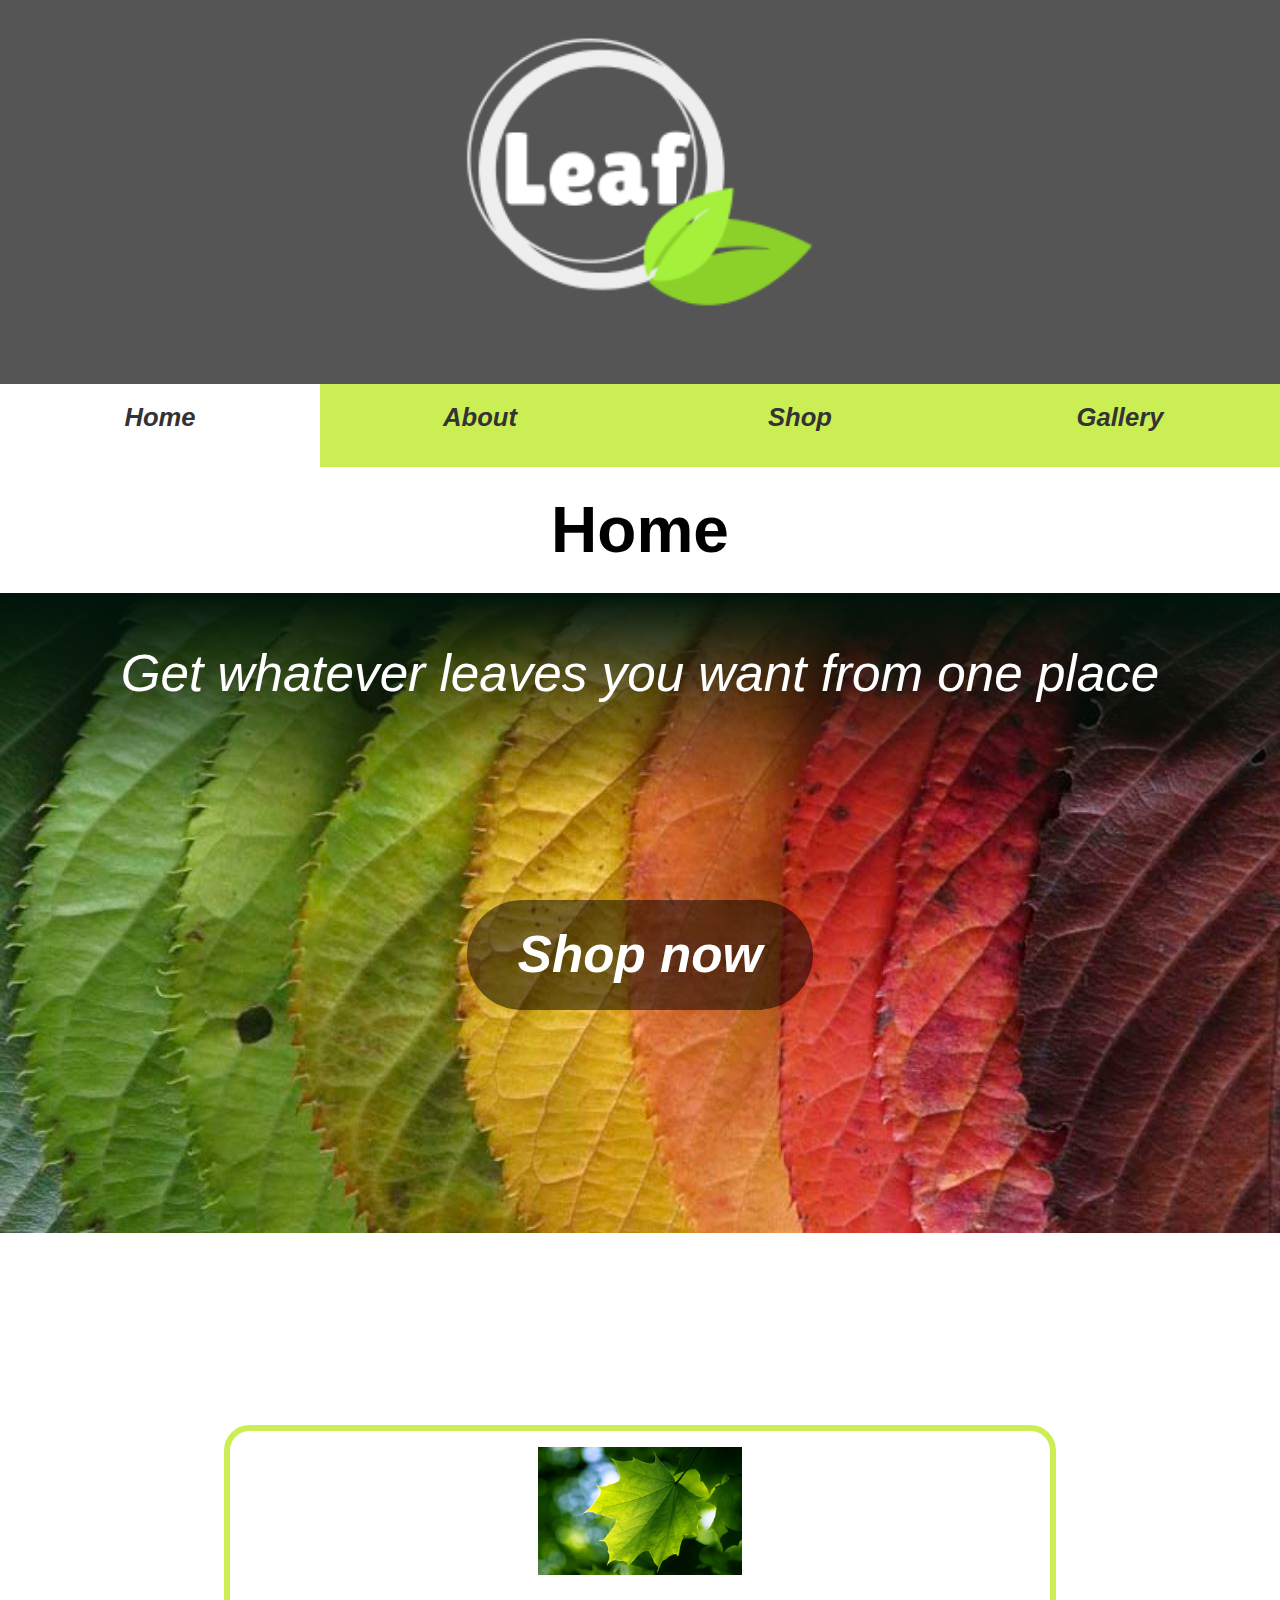
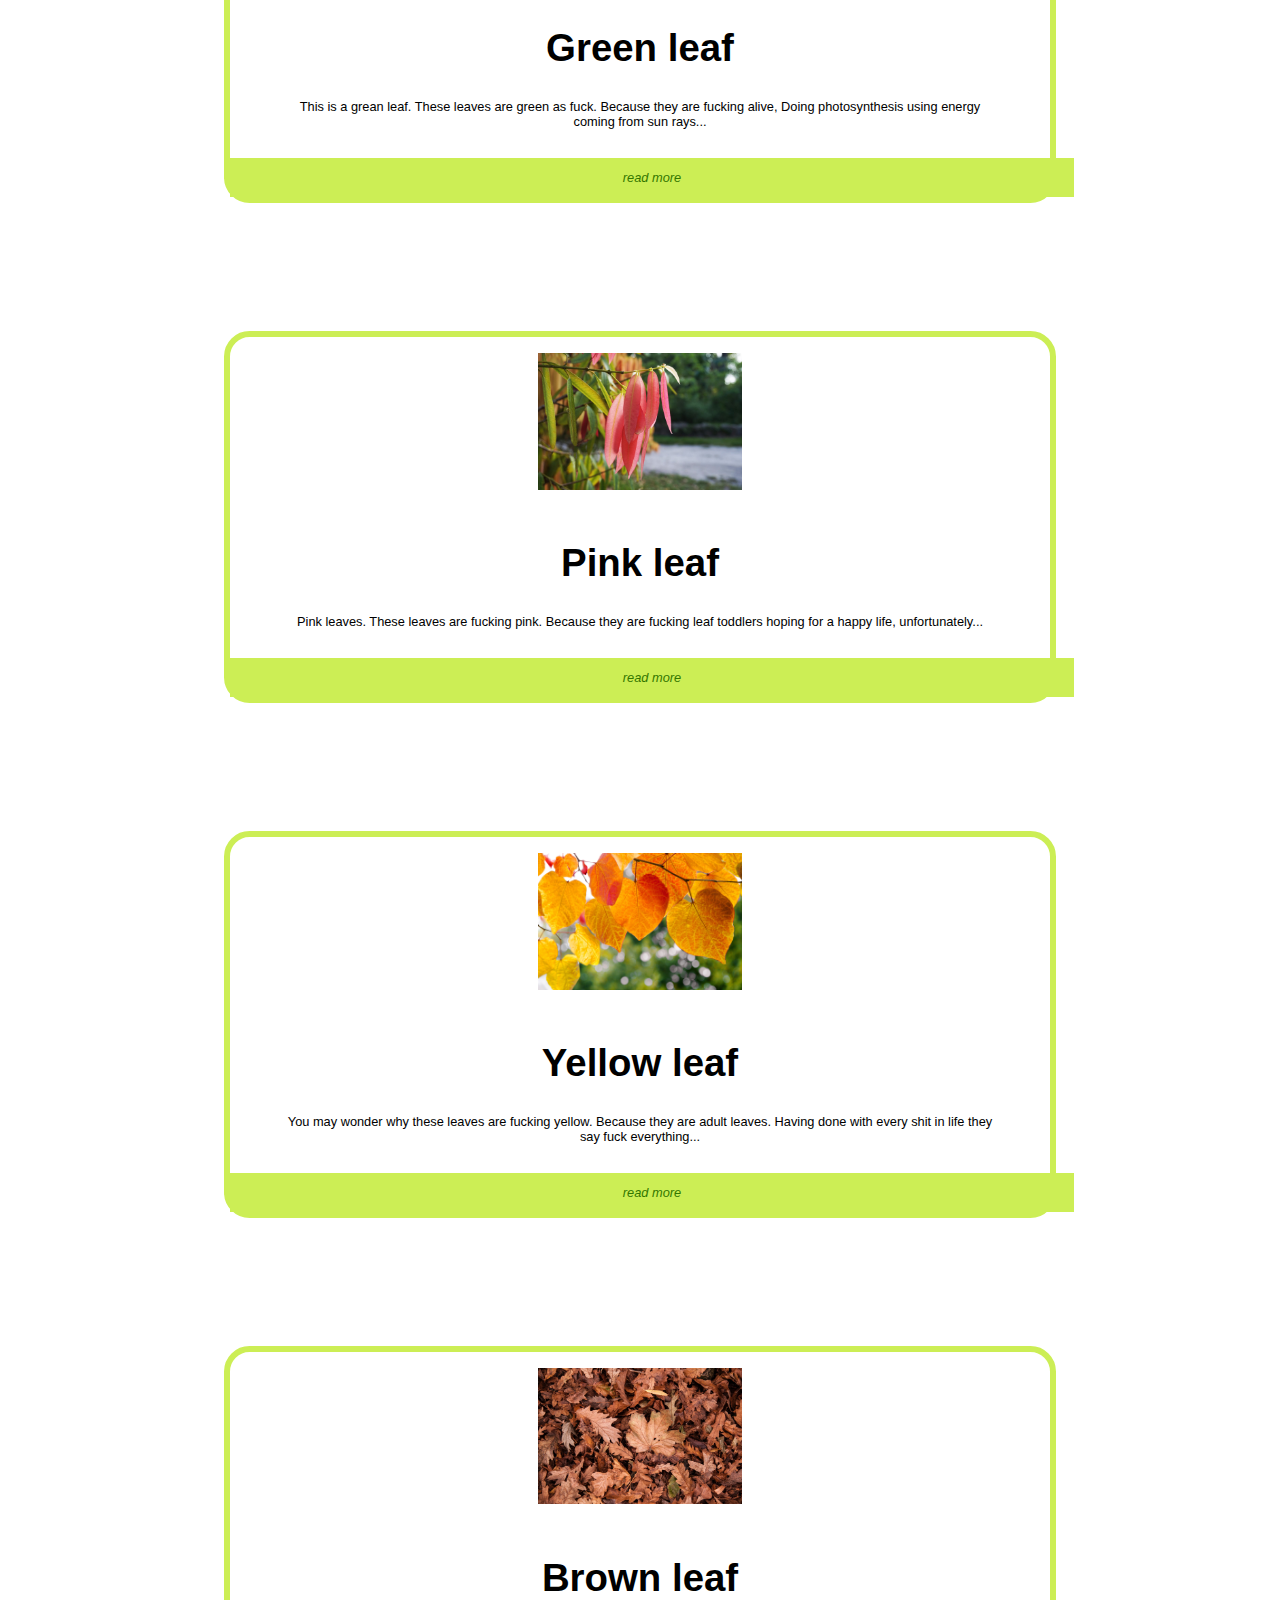
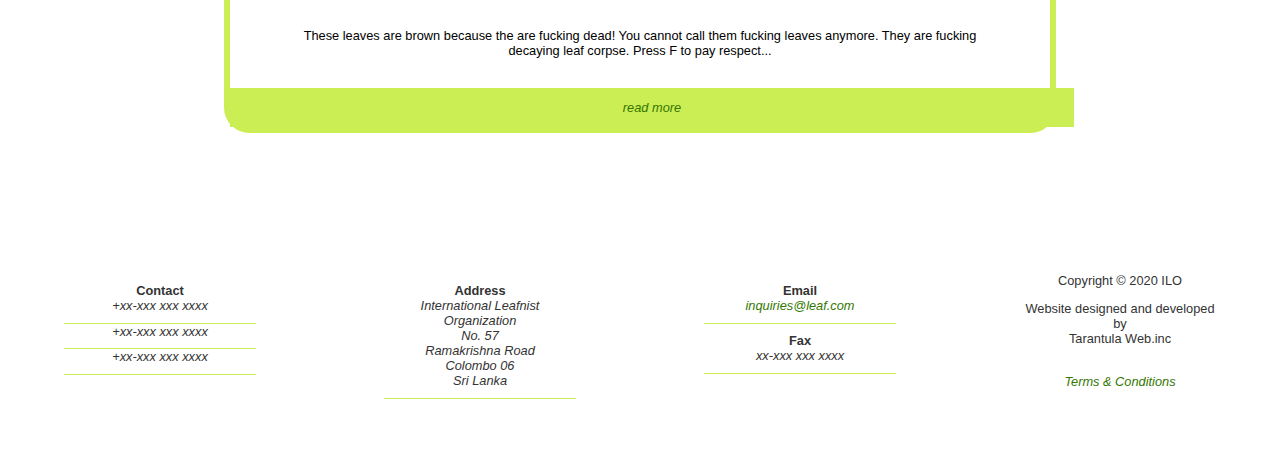
<file: index.html>
<!DOCTYPE html>
<html lang="en" dir="ltr">
  <head>
    <meta charset="utf-8">
    <meta name="viewport" content="width=device-width, initial-scale=1.0">
    <link rel="icon" href="images/favicon.ico">
    <link rel="stylesheet" href="https://cdnjs.cloudflare.com/ajax/libs/font-awesome/4.7.0/css/font-awesome.min.css">
    <title>Leaf.com</title>
    <link rel="stylesheet" href="css/main.css">
    <style media="screen">
    .slideshow
    {
      height: 50vw;
      background-image: url(../images/leaves0.jpg);
      background-repeat: no-repeat;
      background-size:cover;
      display: flex;
      flex-direction: column;
      align-content: space-between;
      padding-bottom: 10vw;
      margin-bottom: 5vw;
      transition: background 0.3s;
    }

    .slideshow p
    {
      padding: 1vw;
      margin: auto;
      text-align: center;
      font-family: sans-serif;
      font-size: 7vw;
      color: #fff;
    }

    #tagline
    {
      margin: 0;
      padding-top: 4vw;
      padding-bottom: 8vw;
      background-image: linear-gradient(to bottom, rgba(0, 20, 10, 1), rgba(0, 20, 10, 0));
      font-style: italic;
    }

    #shoplink
    {
      background-color: rgba(0, 0, 0, 0.5);
      padding: 2%;
      padding-left: 4%;
      padding-right: 4%;
      border-radius: 50vw;
      transition: 0.3s;
    }

    #shoplink a
    {
      margin-top: auto;
      text-decoration: none;
      color: inherit;
      font-weight: bold;
    }

    #shoplink:hover
    {
      background-color: rgba(50, 180, 30, 1);
      padding: 4% 8% 4% 8%;
      font-size: 6vw;
    }


    .leaves
    {
      width: 80vw;
      margin: auto;
      margin-top: 10vw;
      display: flex;
      flex-direction: column;
      text-align: center;
    }

    .leaf
    {
      margin: 5vw auto 5vw auto;
      display: flex;
      flex-direction: column;
      border: 0.5vw solid #ce5;
      border-radius: 2vw;
      background-color: #fff;

    }

    .leaf section
    {
      padding: 2%;
    }


    .leaf figure
    {
      width: 90%;
      padding: 2%;
      margin: auto;
      font-size: inherit;
      font-family: inherit;
    }

    .leaf a
    {
      background-color: #ce5;
    }

    article p
    {
      padding: 0 5%;
    }

    article a
    {
      width: 100%;
      border: 1vw solid #ce5;
      border-radius: 0 inherit;
    }

    figcaption
    {
      display: none;
    }

    @media only screen and (min-width: 1000px) {

      main
      {
        width: 100%;
      }

      .slideshow
      {
        height: 40vw;
        background-image: url(../images/leaves0.jpg);
        background-repeat: no-repeat;
        background-size:cover;
        display: flex;
        flex-direction: column;
        align-content: space-between;
        padding-bottom: 10vw;
        margin-bottom: 5vw;
        transition: background 0.3s;
      }

      .slideshow p
      {
        padding: 1vw;
        margin: auto;
        text-align: center;
        font-family: sans-serif;
        font-size: 4vw;
        color: #fff;
      }

      #tagline
      {
        margin: 0;
        padding-top: 4vw;
        padding-bottom: 8vw;
        background-image: linear-gradient(to bottom, rgba(0, 20, 10, 1), rgba(0, 20, 10, 0));
        font-style: italic;
      }

      #shoplink
      {
        background-color: rgba(0, 0, 0, 0.5);
        padding: 2%;
        padding-left: 4%;
        padding-right: 4%;
        border-radius: 50vw;
        transition: 0.3s;
      }

      #shoplink a
      {
        margin-top: auto;
        text-decoration: none;
        color: inherit;
        font-weight: bold;
      }

      #shoplink:hover
      {
        background-color: rgba(50, 180, 30, 1);
        padding: 4% 8% 4% 8%;
        font-size: 6vw;
      }


      .leaves
      {
        width: 80%;
        display: flex;
        flex-direction: row;
        flex-wrap: wrap;
      }

      .leaf
      {
        width: 80%;
        margin: 5vw auto 5vw auto;
        display: flex;
        flex-direction: column;
        border: 0.5vw solid #ce5;
        border-radius: 2vw;
        background-color: #fff;

      }

      .leaf section
      {
        padding: 2%;
      }


      .leaf figure
      {
        width: 50%;
        padding: 2%;
        margin: auto;
        font-size: inherit;
        font-family: inherit;
      }

      .leaf a
      {
        background-color: #ce5;
      }

      article p
      {
        padding: 0 5%;
      }

      article a
      {
        width: 100%;
        border: 1vw solid #ce5;
        border-radius: 0 inherit;
      }

      figcaption
      {
        display: none;
      }

    }

    </style>
  </head>
  <body>
    <div class="container">

      <header></header>
      <nav>
      </nav>
      <main>
        <h1>Home</h1>

        <div class="slideshow">
          <p id="tagline">Get whatever leaves you want from one place</p>
          <p id="shoplink"><a href="#shop">Shop now</a></p>
        </div>

        <div class="leaves">

          <article class="leaf">
            <figure>
              <img src="images/green_leaf.jpg" alt="green_leaf.jpg">
              <figcaption>Green leaf</figcaption>
            </figure>
            <section>
              <h2>Green leaf</h2>
              <p>This is a grean leaf. These leaves are green as fuck. Because they are fucking alive, Doing photosynthesis using energy coming from sun rays...</p>
            </section>
            <a href="#green_leaf">read more</a>
          </article>

          <article class="leaf">
            <figure>
              <img src="images/pink_leaf.jpg" alt="green_leaf.jpg">
              <figcaption>Pink Leaves</figcaption>
            </figure>
            <section>
              <h2>Pink leaf</h2>
              <p>Pink leaves. These leaves are fucking pink. Because they are fucking leaf toddlers hoping for a happy life, unfortunately...</p>
            </section>
            <a href="#pink_leaf">read more</a>
          </article>
          <article class="leaf">
            <figure>
              <img src="images/yellow_leaf.jpg" alt="green_leaf.jpg">
              <figcaption>Yellow Leaves</figcaption>
            </figure>
            <section>
              <h2>Yellow leaf</h2>
              <p>You may wonder why these leaves are fucking yellow. Because they are adult leaves. Having done with every shit in life they say fuck everything...</p>
            </section>
            <a href="#yellow_leaf">read more</a>
          </article>

          <article class="leaf">
            <figure>
              <img src="images/brown_leaf.jpg" alt="green_leaf.jpg">
              <figcaption>Brown Leaves</figcaption>
            </figure>
            <section>
              <h2>Brown leaf</h2>
              <p>These leaves are brown because the are fucking dead! You cannot call them fucking leaves anymore. They are fucking decaying leaf corpse. Press F to pay respect...</p>
            </section>
            <a href="#brown_leaf">read more</a>
          </article>

        </div>

      </main>
      <footer>

      </footer>

    </div>
  </body>
  <script type="text/javascript" src="main.js"></script>
  <script type="text/javascript">

    var index = 0;
    var element = document.getElementsByClassName("slideshow")[0];
    function slide(){
      if (index == 5) {
        index = 0;
      }
      element.style.backgroundImage = "url(images/leaves"+ index + ".jpg)";
      index++;

      setTimeout(slide, 3000); // every 2 seconds
    }
    document.getElementById("index").setAttribute("class", "active");
    slide();
  </script>
</html>
</file>
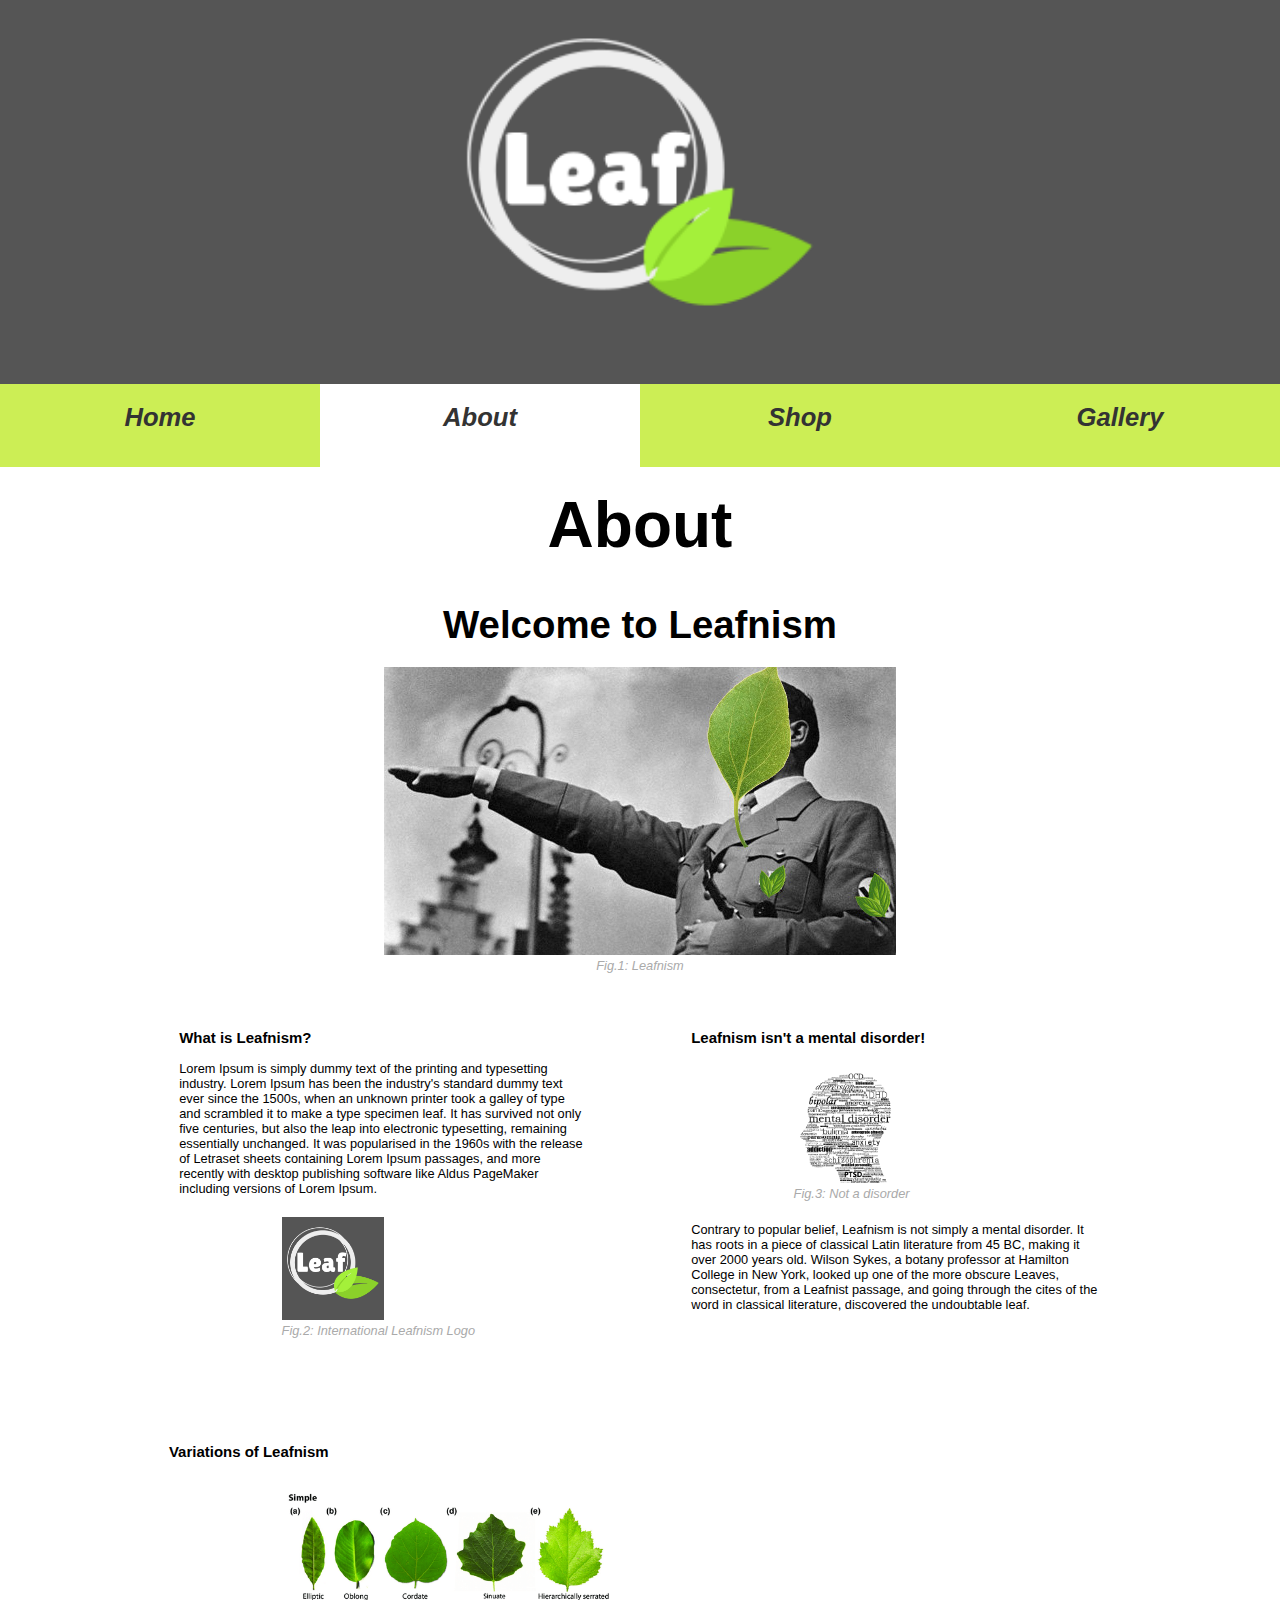
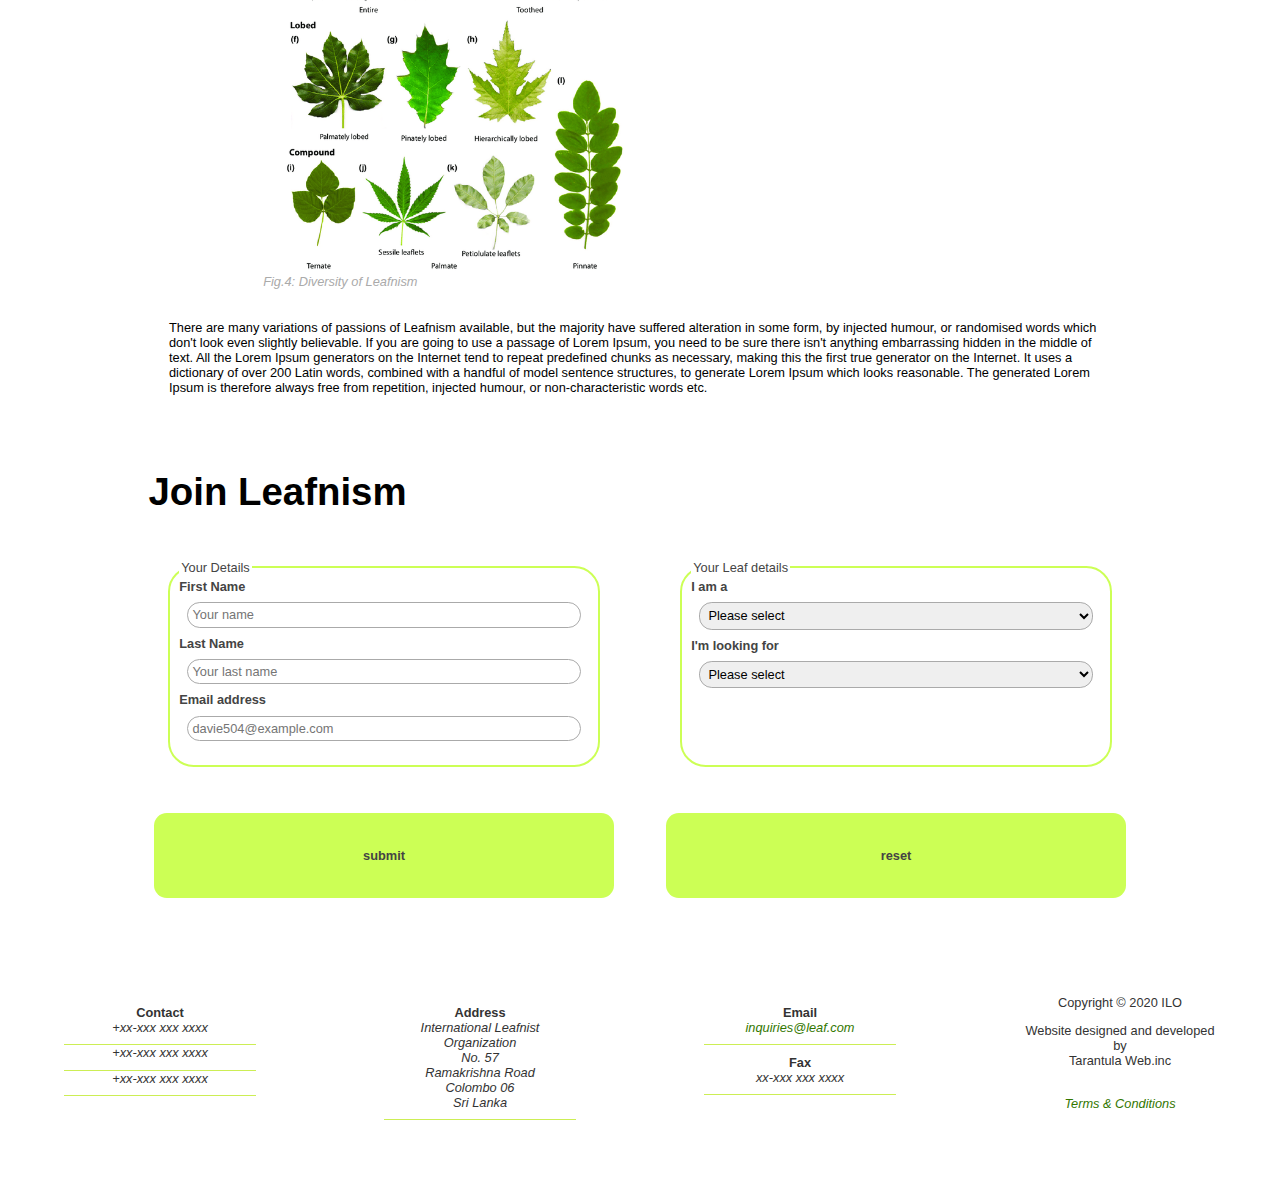
<file: about.html>
<!DOCTYPE html>
<html lang="en" dir="ltr">
  <head>
    <meta charset="utf-8">
    <meta name="viewport" content="width=device-width, initial-scale=1.0">
    <link rel="icon" href="images/favicon.ico">
    <link rel="stylesheet" href="https://cdnjs.cloudflare.com/ajax/libs/font-awesome/4.7.0/css/font-awesome.min.css">
    <title>About | Leaf.com</title>
    <link rel="stylesheet" href="css/main.css">
    <style media="screen">
      figure
      {
        width: 50%;
        padding: 2%;
        margin: auto;
      }

      #poster
      {
        width: 100%;
        padding: 0;
        text-align: center;
      }

      section
      {
        padding: 4%;
      }

      .logo
      {
        width: 50%;
        margin: auto;
      }

      .logo img
      {
        background-color: #555;
      }

      #varieties
      {
        width: 80%;
      }

      fieldset
      {
        display: flex;
        flex-direction: column;
      }

      @media only screen and (min-width: 1000px) {
        .article
        {
          display: flex;
          flex-direction: row;
          flex-wrap: wrap;
          justify-content: space-around;
        }

        .article #poster
        {
          flex-grow: 2;
        }

        section
        {
          width: 40%;
          margin: 0;
        }

        .logo
        {
          width: 50%;
          margin: auto;
        }

        .logo img
        {
          background-color: #555;
        }

        .article #variations
        {
          flex-grow: 2;
        }

        .join
        {
          display: flex;
          flex-direction: row;
          flex-wrap: wrap;
          justify-content: space-around;
          height: 30vw;
          width: 100%;
        }

        fieldset
        {
          width: 40%;
        }

        
        #submit, #reset
        {
          width: 45%;
        }

      }

    </style>
  </head>
  <body>
    <div class="container">

      <header></header>
      <nav>
      </nav>
      <main>
        <h1>About</h1>
        <article class="article">

          <h2>Welcome to Leafnism</h2>
          <figure id="poster">
            <img src="images/leafnism.jpeg" alt="leafnism.jpg">
            <figcaption>Fig.1: Leafnism</figcaption>
          </figure>
          <section>
            <h3>What is Leafnism?</h3>
            <p>Lorem Ipsum is simply dummy text of the printing and typesetting industry. Lorem Ipsum has been the industry's standard dummy text ever since the 1500s, when an unknown printer took a galley of type and scrambled it to make a type specimen leaf. It has survived not only five centuries, but also the leap into electronic typesetting, remaining essentially unchanged. It was popularised in the 1960s with the release of Letraset sheets containing Lorem Ipsum passages, and more recently with desktop publishing software like Aldus PageMaker including versions of Lorem Ipsum.</p>
            <figure class="logo">
              <img src="images/logo.png" alt="logo.png">
              <figcaption>Fig.2: International Leafnism Logo</figcaption>
            </figure>
          </section>
          <section>
            <h3>Leafnism isn't a mental disorder!</h3>
            <figure>
              <img src="images/fig3.png" alt="fig3.png">
              <figcaption>Fig.3: Not a disorder</figcaption>
            </figure>
            <p>Contrary to popular belief, Leafnism is not simply a mental disorder. It has roots in a piece of classical Latin literature from 45 BC, making it over 2000 years old. Wilson Sykes, a botany professor at Hamilton College in New York, looked up one of the more obscure Leaves, consectetur, from a Leafnist passage, and going through the cites of the word in classical literature, discovered the undoubtable leaf.</p>
          </section>

          <section id="variations">
            <h3>Variations of Leafnism</h3>
            <figure id="varieties">
              <img src="images/diverse_leaves.png" alt="diverse_leaves.png">
              <figcaption>Fig.4: Diversity of Leafnism</figcaption>
            </figure>
            <p>There are many variations of passions of Leafnism available, but the majority have suffered alteration in some form, by injected humour, or randomised words which don't look even slightly believable. If you are going to use a passage of Lorem Ipsum, you need to be sure there isn't anything embarrassing hidden in the middle of text. All the Lorem Ipsum generators on the Internet tend to repeat predefined chunks as necessary, making this the first true generator on the Internet. It uses a dictionary of over 200 Latin words, combined with a handful of model sentence structures, to generate Lorem Ipsum which looks reasonable. The generated Lorem Ipsum is therefore always free from repetition, injected humour, or non-characteristic words etc.</p>
          </section>

        </article>

        <h2>Join Leafnism</h2>
        <form class="join" onsubmit="join()">
          <fieldset id="yourDetails">
            <legend>Your Details</legend>
            <label for="fname">First Name</label>
            <input type="text" id="fname" placeholder="Your name">
            <label for="lname">Last Name</label>
            <input type="text" id="lname" placeholder="Your last name">
            <label for="email">Email address</label>
            <input type="email" id="email" placeholder="davie504@example.com">
          </fieldset>
          <fieldset id="leafDetails">
            <legend>Your Leaf details</legend>
            <label for="mytype">I am a</label>
            <select id="mytype" class="leaves" name="mytype">
              <option value="">Please select</option>
              <optgroup label="simple">
                <option value="Elliptic">Elliptic</option>
                <option value="">Oblong</option>
                <option value="">Cordate</option>
                <option value="">Sinuate</option>
              </optgroup>
              <optgroup label="Lobed">
                <option value="">Palmately lobed</option>
                <option value="">Pinately lobed</option>
                <option value="">Heirachically lobed</option>
              </optgroup>
              <optgroup label="Compound">
                <option value="">Temate</option>
                <option value="">Sessile leaflets</option>
                <option value="">Pinnate</option>
              </optgroup>
            </select>
            <label for="lookingfor">I'm looking for</label>
            <select id="lookingfor" class="leaves" name="lookingfor">
              <option value="">Please select</option>
              <optgroup label="simple">
                <option value="Elliptic">Elliptic</option>
                <option value="">Oblong</option>
                <option value="">Cordate</option>
                <option value="">Sinuate</option>
              </optgroup>
              <optgroup label="Lobed">
                <option value="">Palmately lobed</option>
                <option value="">Pinately lobed</option>
                <option value="">Heirachically lobed</option>
              </optgroup>
              <optgroup label="Compound">
                <option value="">Temate</option>
                <option value="">Sessile leaflets</option>
                <option value="">Pinnate</option>
              </optgroup>
            </select>
          </fieldset>
          <input class="button" id="submit" type="submit" name="submit" value="submit">
          <input class="button" id="reset" type="reset" name="reset" value="reset">
        </form>

      </main>
      <footer>

      </footer>

    </div>
  </body>
  <script type="text/javascript" src="main.js"></script>
  <script type="text/javascript">
    document.getElementById("about").setAttribute("class", "active");
    function join() {
      alert("Stupid!")
    }
  </script>
</html>
</file>
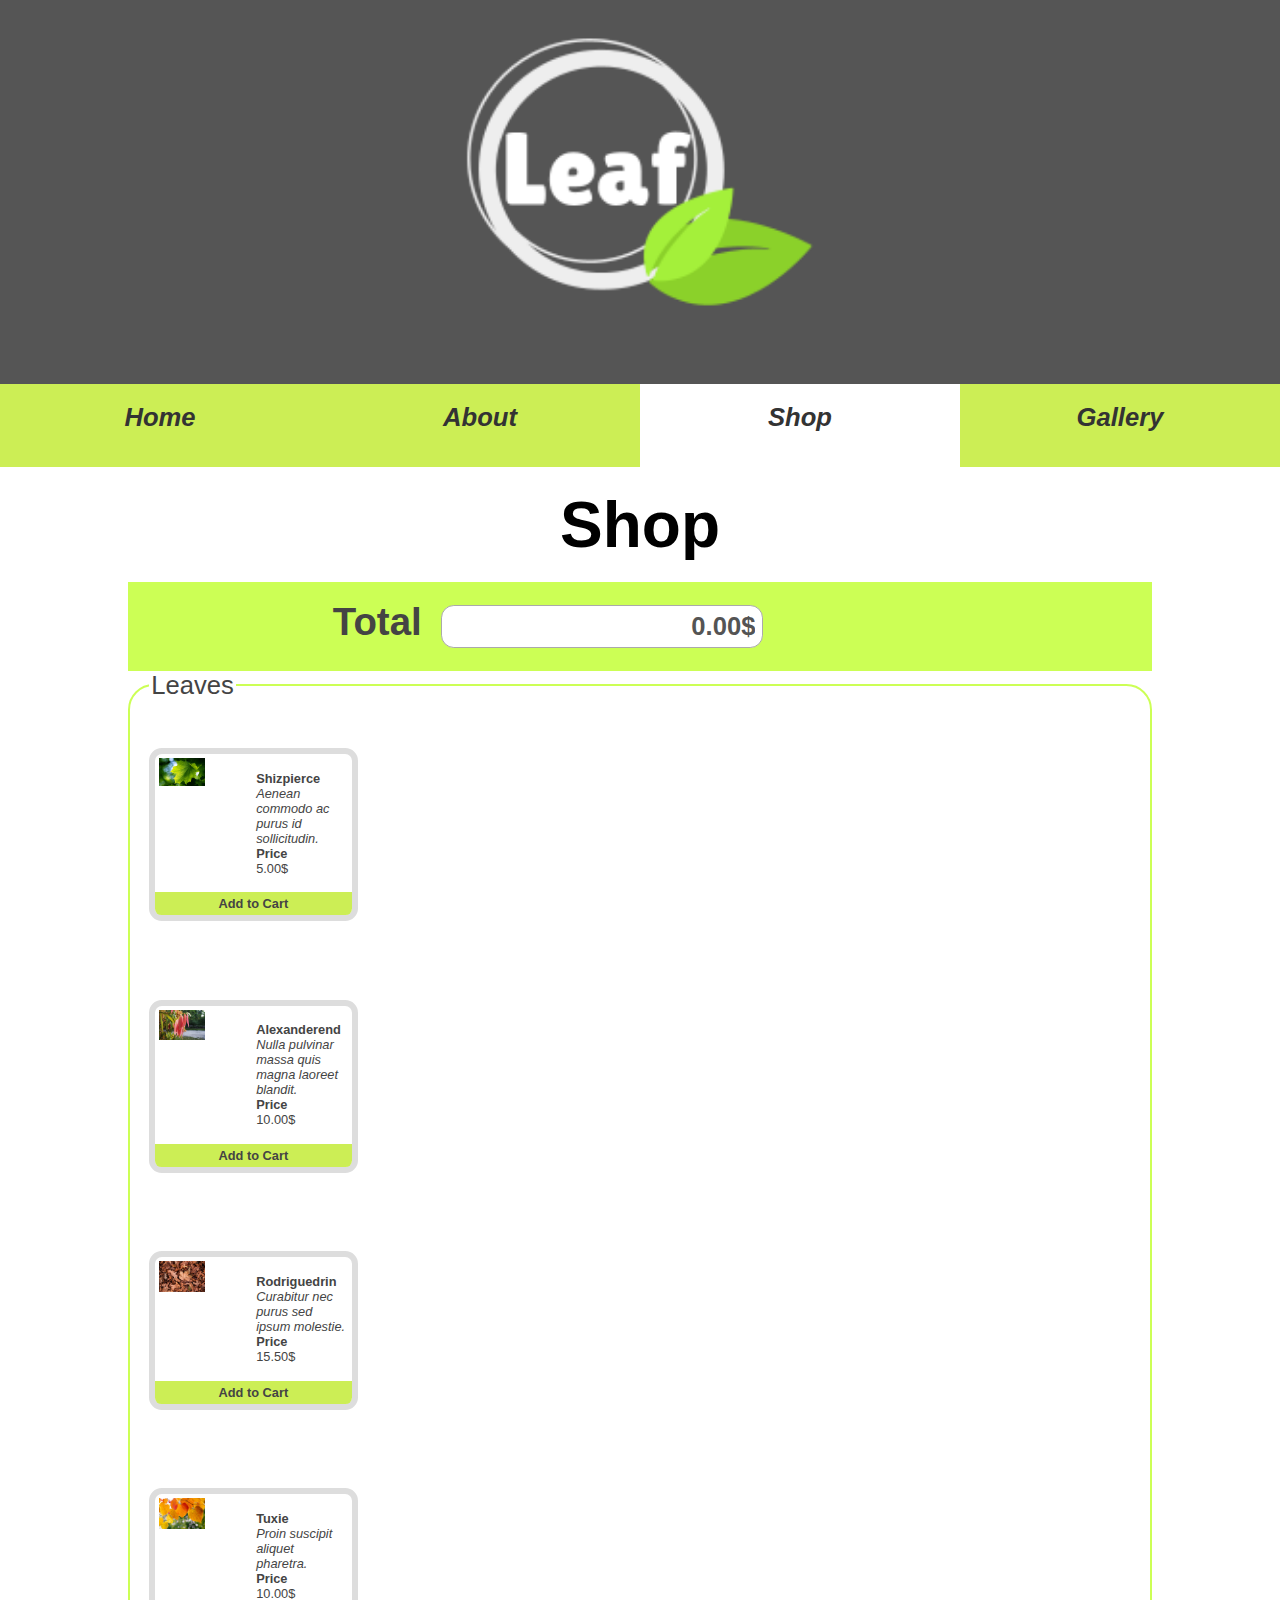
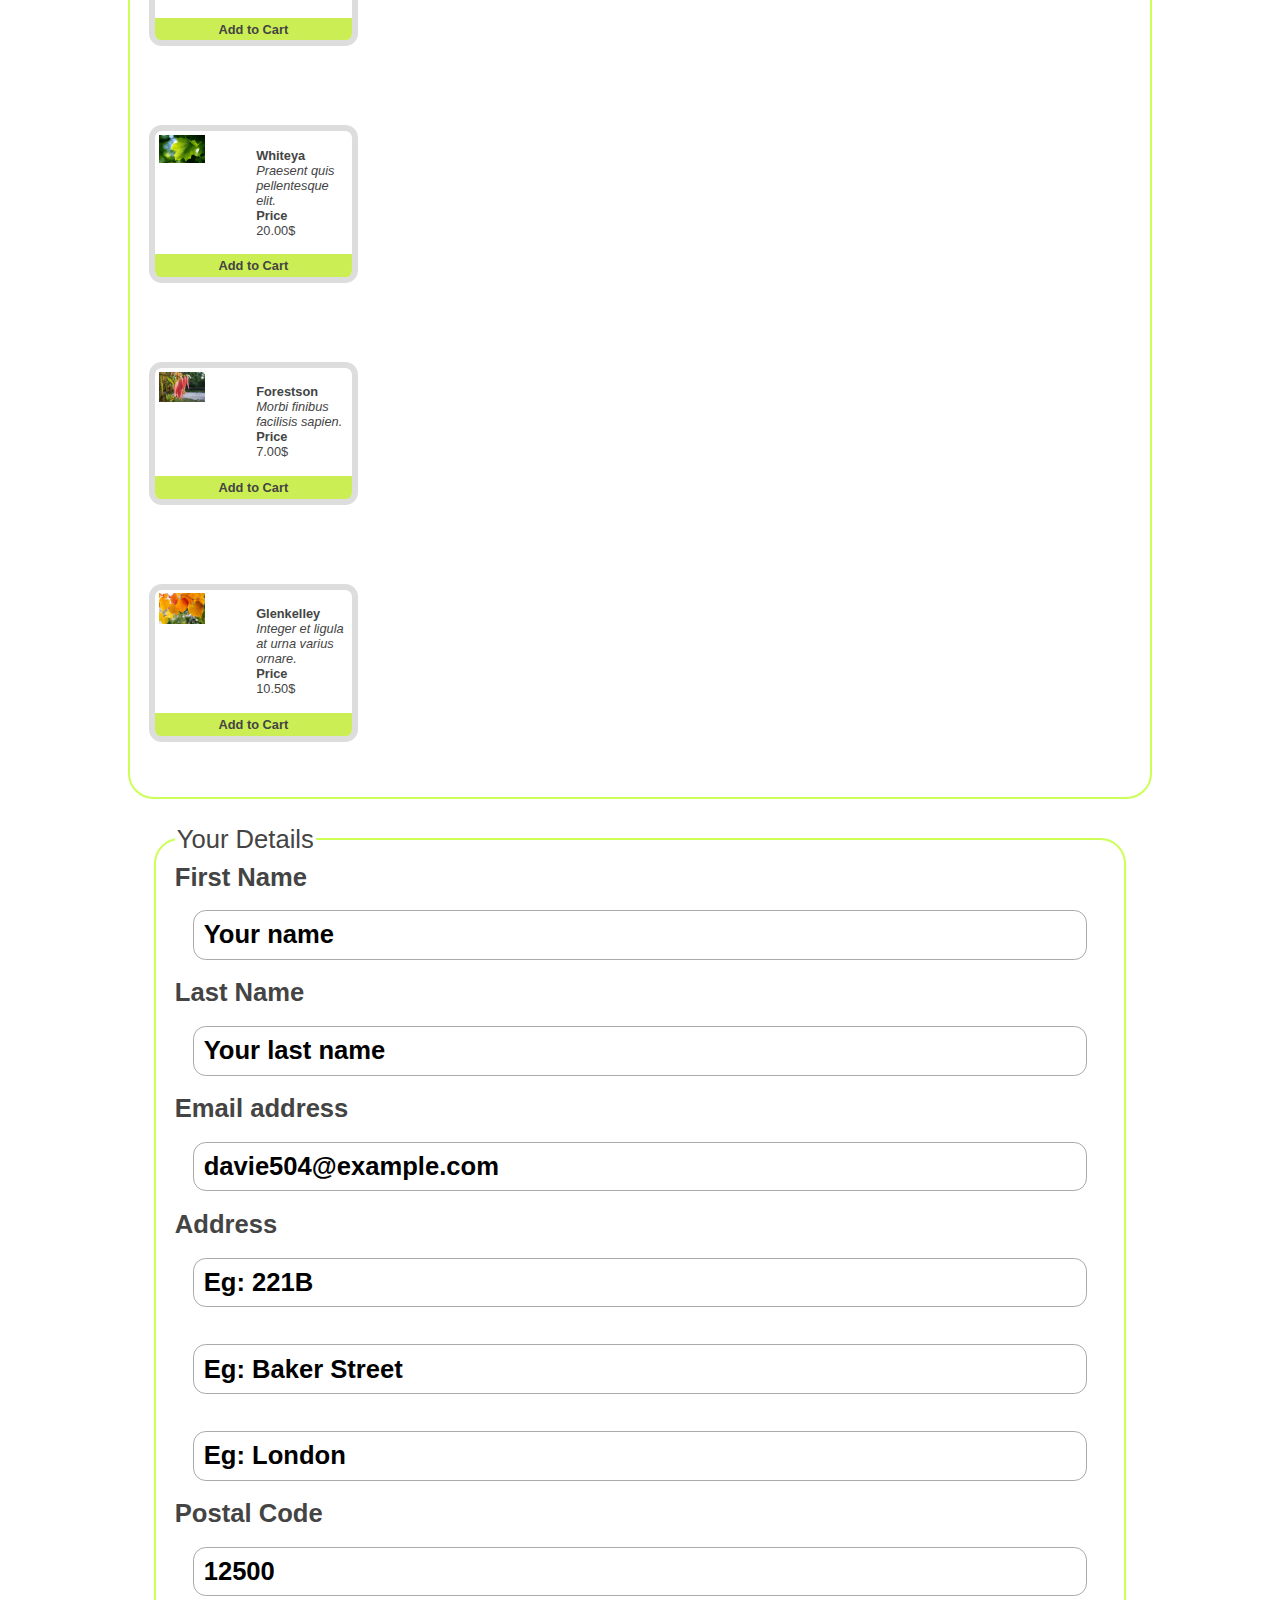
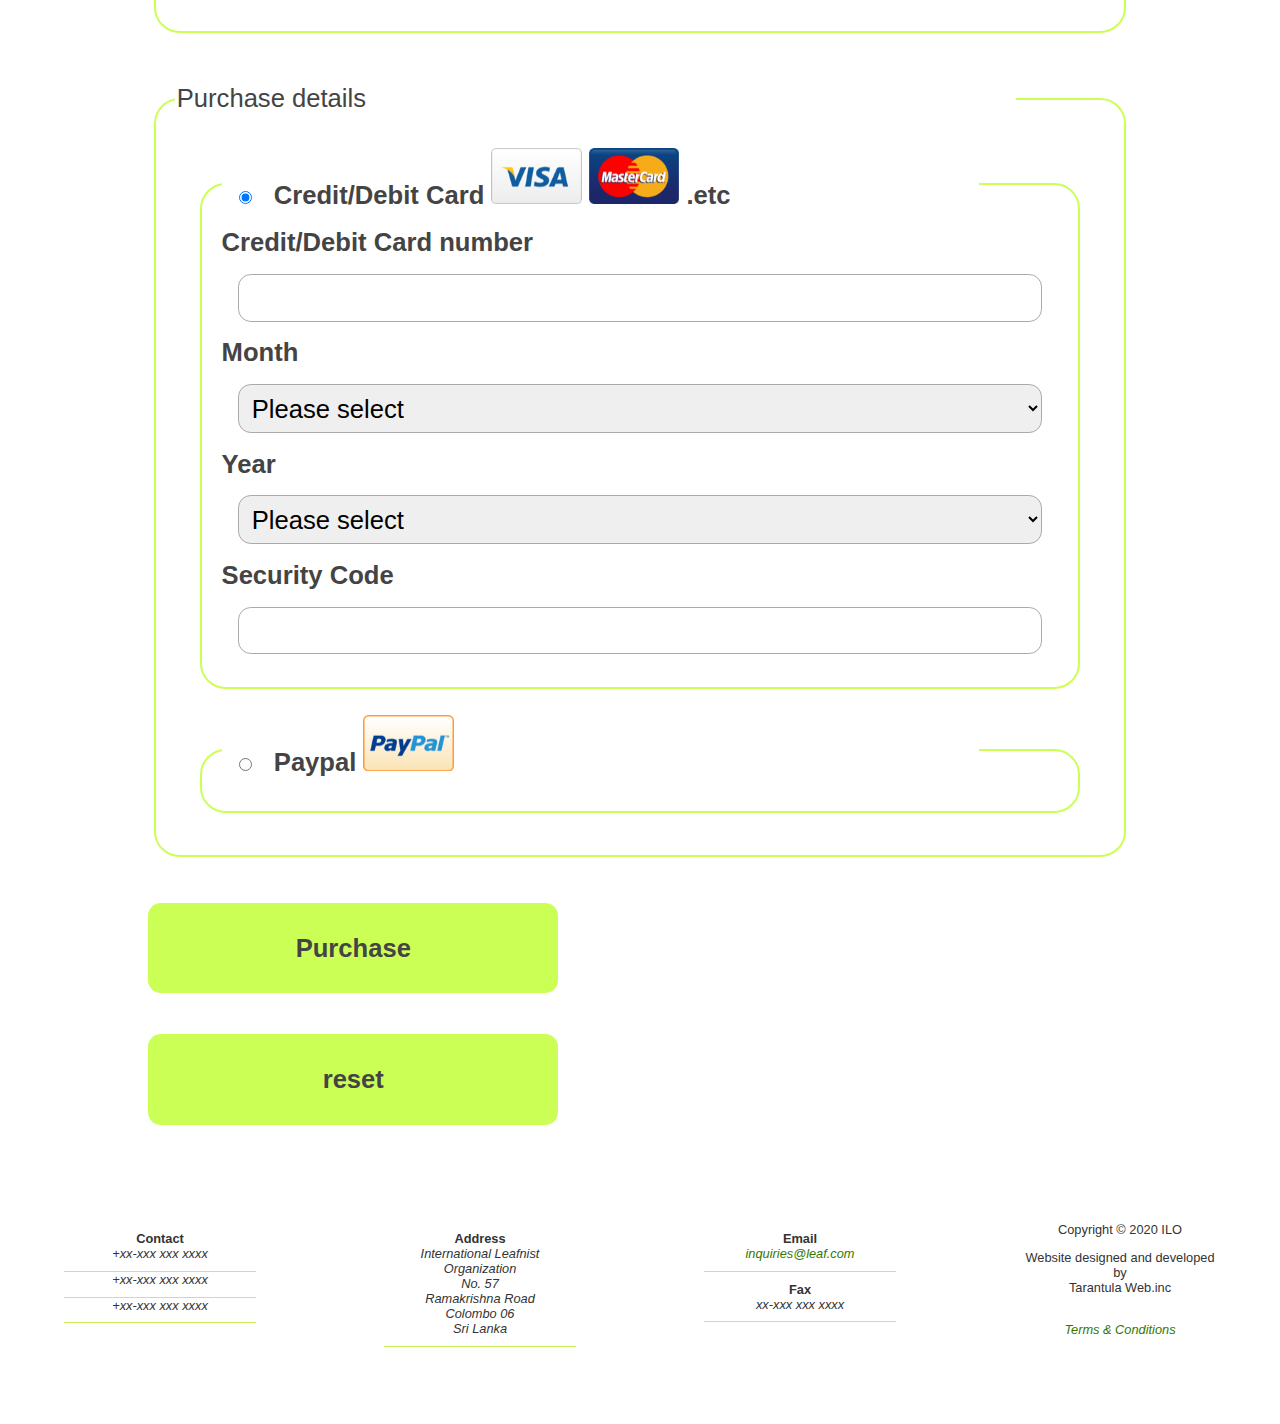
<file: shop.html>
<!DOCTYPE html>
<html lang="en" dir="ltr">
  <head>
    <meta charset="utf-8">
    <meta name="viewport" content="width=device-width, initial-scale=1.0">
    <link rel="icon" href="images/favicon.ico">
    <link rel="stylesheet" href="https://cdnjs.cloudflare.com/ajax/libs/font-awesome/4.7.0/css/font-awesome.min.css">
    <title>About | Leaf.com</title>
    <link rel="stylesheet" href="css/main.css">
    <style media="screen">

      .controller
      {
        position: sticky;
        top: 0;
        display: block;
        background-color: #cf5;
        margin: 0;
        padding: 1% 20%;
        border: none;
        border-radius: 0;

      }

      .controller *
      {
        width: 50%;
      }

      .controller label
      {
        font-size: 5vw;
        font-weight: bolder;
      }

      #total
      {
        background-color: #fff;
        text-align: right;
      }

      /*  CSS FOR ITEMS */
      .itemContainer
      {
        display: flex;
        flex-direction: column;
        background-color: #fff;
        border: 0.5vw solid #ddd;
        border-radius: 2vw;
        margin: 4% 0;
      }

      .item
      {
        display: flex;
        flex-direction: row;
        justify-content: space-around;
        padding: 2%;
      }

      .item figure
      {
        width: 50%;
      }

      .item .detailsDiv
      {
        width: 50%;
        padding-left: 3%;
        font-size: 4vw;
      }

      .addToCart
      {
        text-align: center;
      }

      .itemContainer input
      {
        display: none;
      }

      .itemContainer label
      {
        text-align: center;
        font-weight: bold;
        display: inline;
        background-color: #ce5;
        padding: 2% 0;
        border-radius: 0 0 1.5vw 1.5vw;
      }

      #purchaseDet
      {
        display: block;
      }

      #purchaseDet img
      {
        width: 12%;
      }

      #purchaseDet legend
      {
        width: 90%;
      }

      .purchase_detail_content
      {
        display: none;
        flex-direction: column;
        padding: 0;
        margin: 0;
      }

      #cardPayContent
      {
        display: flex;
      }

      @media only screen and (min-width: 1000px) {
        .shop
        {
          width: 100%;
        }

        .shop *
        {
          font-size: 2vw;
        }

        .controller label, input
        {
          font-size: 3vw;
          font-weight: bolder;
        }

        .items
        {
          margin: 0;
        }

        .itemContainer
        {
          border-radius: 1vw;
          width: 20%;
        }

        .itemContainer *
        {
          font-size: 1vw;
        }

        .itemContainer label
        {
          border-radius: 0 0 0.5vw 0.5vw;
        }

      }

    </style>
  </head>
  <body>
    <div class="container">

      <header></header>
      <nav>
      </nav>
      <main>
        <h1>Shop</h1>
        <form class="shop" name="shop" onsubmit="return purchase(this)">
          <fieldset class="controller">
            <label for="total">Total</label>
            <input type="text" id="total" value="0.00$" disabled>
          </fieldset>
          <fieldset class="items">
            <legend>Leaves</legend>
            <!-- javascript loads data -->
          </fieldset>

          <fieldset id="personalInfor">
            <legend>Your Details</legend>
            <label for="fname">First Name</label>
            <input type="text" id="fname" name="First Name" value="Your name">
            <label for="lname">Last Name</label>
            <input type="text" id="lname" name="Last Name" value="Your last name">
            <label for="email">Email address</label>
            <input type="email" id="email" name="Email Adress" value="davie504@example.com">
            <label for="email">Address</label>
            <input type="texbox" class="address" id="houseNo" name="House No." value="Eg: 221B">
            <input type="texbox" class="address" id="street" name="Street Address" value="Eg: Baker Street">
            <input type="texbox" class="address" id="city" name="City" value="Eg: London">
            <label for="postalcode">Postal Code</label>
            <input type="text" id="postal" name="Postal code" value="12500">
          </fieldset>
          <fieldset id="purchaseDet">
            <legend>Purchase details</legend>
            <fieldset>
              <legend>

                <input type="radio" id="card" name="Payment_Method" value="Card Payment" onclick="toggleDisplay(this)" checked>
                <label for="card">
                  Credit/Debit Card
                  <img src="images/icon_Visa.png" alt="icon_Visa.png">
                  <img src="images/icon_Mastercard.png" alt="Mastercard.png">
                  .etc
                </label>
              </legend>

              <div id="cardPayContent" class="purchase_detail_content">
                <label for="cardNo">Credit/Debit Card number</label>
                <input type="password" id="cardNo" name="Card Number">

                <label for="month">Month</label>
                <select id="month" name="Month">
                  <option value="">Please select</option>
                </select>

                <label for="year">Year</label>
                <select id="year" name="Year">
                  <option value="">Please select</option>
                </select>

                <label for="secCode">Security Code</label>
                <input type="password" id="secCode" name="Security Code">

              </div>
            </fieldset>

            <fieldset>
              <legend>
                <input type="radio" id="paypal" name="Payment_Method" value="Paypal" onclick="toggleDisplay(this)">

                <label for="paypal">
                  Paypal
                  <img src="images/icon_Paypal.png" alt="icon_Paypal.png">
                </label>
              </legend>
              <div id="paypalContent" class="purchase_detail_content">
                <p>You will be directed to PayPal to access your account and authorize your payment. We will send the ordered items as soon as we have received the payment notification from PayPal.</p>
              </div>
            </fieldset>
          </fieldset>
          <input class="button" type="submit" name="submit" value="Purchase">
          <input class="button" type="reset" name="reset" value="reset">
        </form>

      </main>
      <footer>

      </footer>

    </div>
  </body>
  <script type="text/javascript" src="main.js"></script>
  <script type="text/javascript" src="shop.js"></script>
  <script type="text/javascript">
    document.getElementById("shop").setAttribute("class", "active");
  </script>
</html>
</file>
<file: css/main.css>
body
{
  margin: 0;
  font-size: 5vw;
  font-family: sans-serif;
  width: 100vw;
}

figure
{
  margin: 0;
  width: 100%;
}

figure img
{
  width: 100%;
}

figcaption
{
  color: #aaa;
  font-size: 3vw;
  font-style: italic;
}

a
{
  text-decoration: none;
  font-style: oblique;
  color: #370;
}

header
{
  background-color: #555;
  width: 100%;
}

header a
{
  display: block;
  height: 30vw;
  width: 30vw;
  margin: auto;
}

#logo
{
  background-image: url(../images/logo.png);
  background-repeat: no-repeat;
  background-size:contain;
  height: inherit;
}

.title
{
  width: 100vw;
  font-size: 10vw;
  text-align: center;
  font-family: sans-serif;
  font-weight: bold;
}

nav
{
  display: block;
  width: 100vw;
  background-color: #ce5;
}

nav button
{
  display: block;
  width: inherit;
  background-color: inherit;
  border: none;
  font-size: 6vw;
  height: 15vw;
}

#mainNavigation
{
  display: none;
  flex-wrap: nowrap;
  flex-direction: column;
}

#mainNavigation a
{
  padding: 5vw 0;
  margin: auto;
  font-size: 5vw;
  width: 100%;
  text-decoration: none;
  font-weight: bold;
  color: #333;
  font-family: sans-serif;
  text-align: center;
  transition: 0.3s;
}

#mainNavigation a:hover
{
  background-color: #df6;
  font-size: 6vw;
}

#mainNavigation .active
{
  background: #fff;
}

h1
{
  text-align: center;
  font-size: 7vw;
  font-weight: bold;
  background-color: #fff;
  margin: 5% auto;
  padding: 2%;
}

h2
{
  margin: 0;
  padding: 2%;
  font-size: 6vw;
}

form
{
  display: flex;
  flex-direction: column;
  flex-wrap: nowrap;
  color: #444;
}

fieldset
{
  color: inherit;
  border: 0.5vw solid #cf5;
  border-radius: 2vw;
  margin: 2vw;
  display: flex;
  flex-direction: column;
}

form label
{
  font-size: 4vw;
}

form input, select
{
  font-size: inherit;
  padding: 1%;
  margin: 2%;
  border-radius: 2vw;
  border: 0.46vw solid #aaa;
}

.button
{
  color: inherit;
  background-color: #cf5;
  padding: 3% 0;
  border: 0;
  font-weight: bold;
}

dl *
{
  margin: 0;
  font-size: 4vw;
}

dt
{
  font-weight: bold;
}

dd
{
  font-style: italic;
}

.currency
{
  font-style: normal;
}

.currency::after
{
  content: "$";
}

footer
{
  text-align: center;
  font-size: inherit;
  font-family: inherit;
  color: #333;

}

.footer-data, .credits
{
  width: 90%;
  padding: 5%;
  background-color: #fff;
}

.footer-data dt
{
  padding-top: 5%;
}

.footer-data dd
{
  padding-bottom: 5%;
  border-bottom: 0.5vw solid #ce5;
  margin: auto;
}


@media only screen and (min-width: 1000px) {
  nav > button
  {
    display: none;
  }

  body
  {
    margin: 0;
    font-size: 1vw;
    font-family: sans-serif;
    width: 100vw;
  }

  main{
    width: 80%;
    margin: auto;
  }


  figure
  {
    margin: 0;
    width: 50%;
  }

  figure img
  {
    width: 50%;
  }

  figcaption
  {
    color: #aaa;
    font-size: inherit;
    font-style: italic;
  }

  a
  {
    text-decoration: none;
    font-style: oblique;
    color: #370;
  }

  header
  {
    background-color: #555;
    width: 100%;
  }

  header a
  {
    display: block;
    height: 30vw;
    width: 30vw;
    margin: auto;
  }

  #logo
  {
    background-image: url(../images/logo.png);
    background-repeat: no-repeat;
    background-size:contain;
    height: inherit;
  }

  .title
  {
    width: 100vw;
    font-size: inherit;
  }

  nav
  {
    display: block;
    width: 100vw;
    background-color: #ce5;
  }

  nav button
  {
    display: none;
  }

  #mainNavigation
  {
    display: flex;
    flex-wrap: nowrap;
    flex-direction: row;
  }

  #mainNavigation a
  {
    padding: 1.5vw 0;
    font-size: 2vw;
    height: 5vh;
  }

  #mainNavigation a:hover
  {
    font-size: 2.5vw;
  }

  h1
  {
    font-size: 5vw;
    margin: 1% auto;
    padding: 1%;
  }

  h2
  {
    margin: 0;
    padding: 2%;
    font-size: 3vw;
  }


  fieldset
  {
    border: 0.2vw solid #cf5;
    border-radius: 2vw;
  }

  form label
  {
    font-size: inherit;
    font-weight: bold;
  }

  form input, select
  {
    font-size: inherit;
    padding: 1%;
    margin: 2%;
    border-radius: 1vw;
    border: 0.1vw solid #aaa;
  }

  .button
  {
    width: 40%;
  }

  dl *
  {
    margin: 0;
    font-size: inherit;
  }

  dt
  {
    font-weight: bold;
  }

  dd
  {
    font-style: italic;
  }

  .currency
  {
    font-style: normal;
  }

  .currency::after
  {
    content: "$";
  }

  footer
  {
    font-size: inherit;
    display: flex;
    flex-direction: row;
  }

  footer hr
  {
    display: none;
  }

  .footer-data, .credits
  {
    width: 90%;
    padding: 5%;
    background-color: #fff;
  }

  .footer-data dt
  {
    padding-top: 5%;
  }

  .footer-data dd
  {
    padding-bottom: 5%;
    border-bottom: 0.1vw solid #ce5;
    margin: auto;
  }


}
</file>
